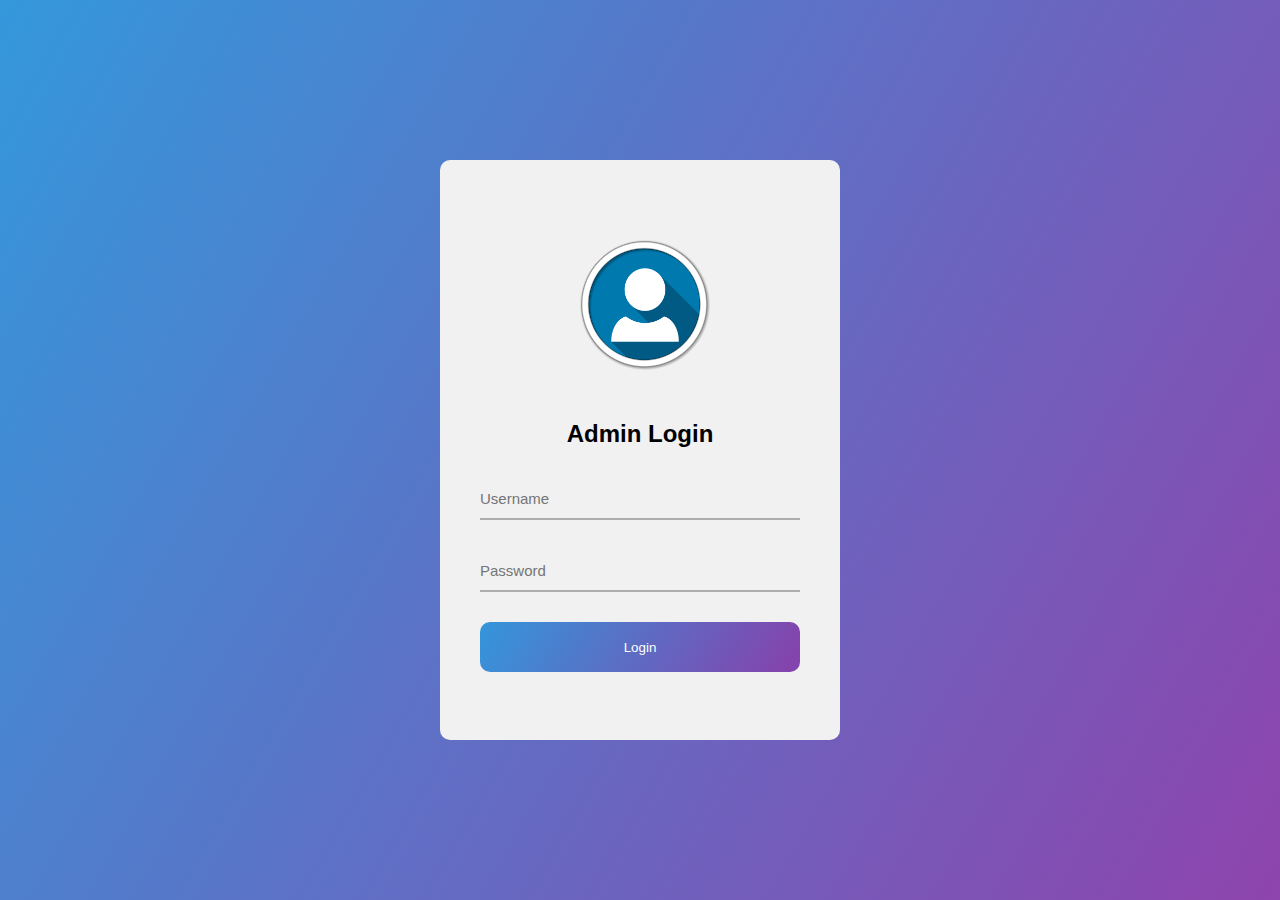
<file: KisiselWebSitesi/web-AdminLogin/index.html>
<!DOCTYPE html>
<html lang="en">
<head>
    <meta charset="UTF-8">
    <meta name="viewport" content="width=device-width, initial-scale=1.0">
    <title>Admin Panel Login </title>
    <link rel="stylesheet" href="css/style.css">
</head>
<body>
    <div class="container">
        <div class="contact-form">
            <img src="img/admin.png" class="admin-img">
            <h2>Admin Login</h2>
            <form>
                <div class="txtb">
                    <input type="text" placeholder="Username">
                </div>
                <div class="txtb">
                    <input type="password" placeholder="Password">
                </div>
                <input type="submit" class="logbtn" value="Login">

            </form>
        </div>

    </div>
   
</body>
</html>
</file>
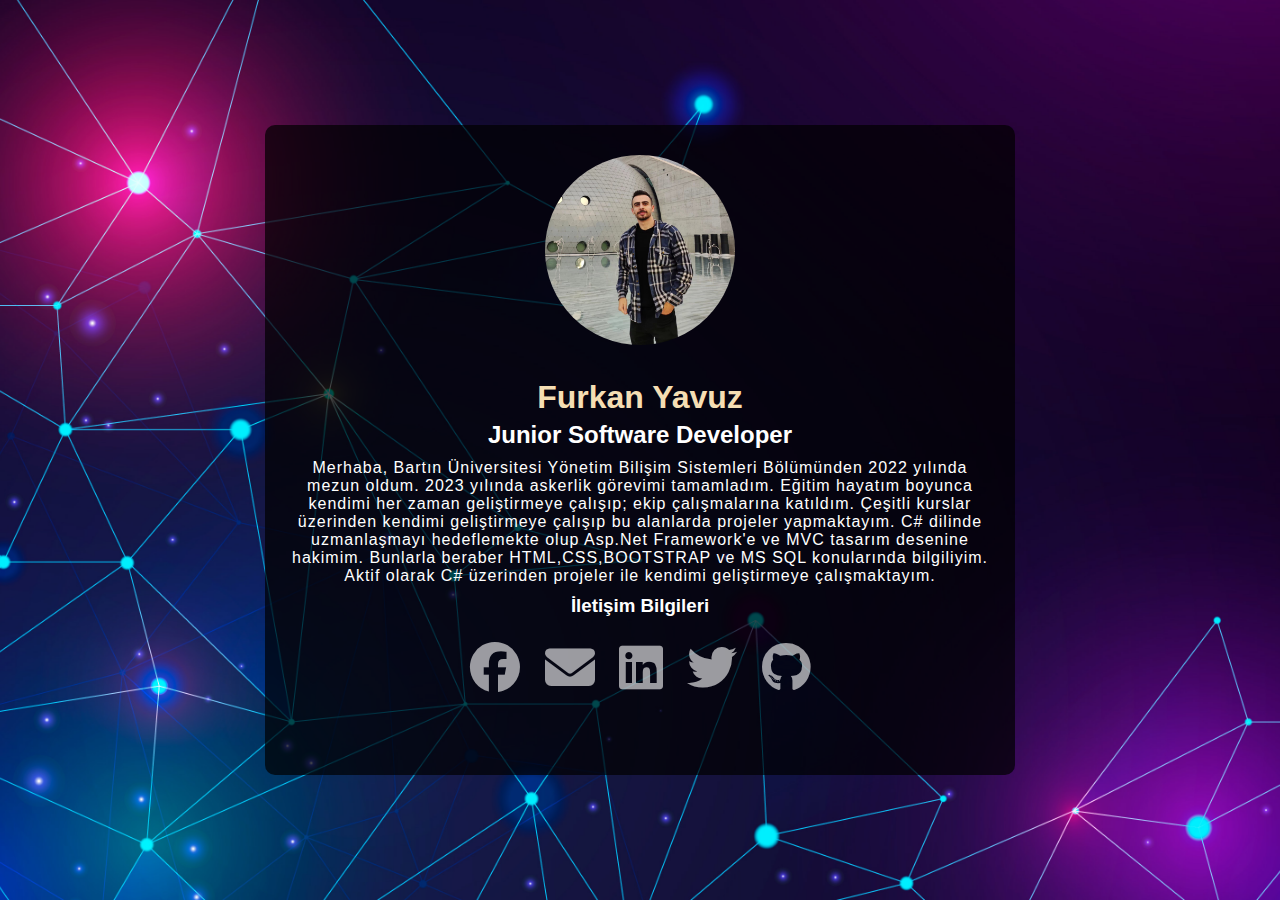
<file: KisiselWebSitesi/web-Website/index.html>
<!DOCTYPE html>
<html>
<head>
    <meta charset='utf-8'>
    <title>Kişisel Web Sitesi</title>
    <meta name='viewport' content='width=device-width, initial-scale=1'>
    <link rel="stylesheet" href='style.css'>
    <link rel="stylesheet" href="https://cdnjs.cloudflare.com/ajax/libs/font-awesome/6.5.1/css/all.min.css">
   
</head>
<body>
    <div class = "center">
        <div class="avatar">
            <img src="ProfilFoto.jpeg">
        </div>
        <div class="content"> 
            <h1>Furkan Yavuz</h1>
            <h2>Junior Software Developer</h2>
            <p>Merhaba, Bartın Üniversitesi Yönetim Bilişim Sistemleri Bölümünden 2022 yılında mezun oldum. 2023 yılında askerlik görevimi tamamladım. Eğitim hayatım boyunca kendimi her zaman geliştirmeye çalışıp; ekip çalışmalarına katıldım. Çeşitli kurslar üzerinden kendimi geliştirmeye çalışıp bu alanlarda projeler yapmaktayım. C# dilinde uzmanlaşmayı hedeflemekte olup Asp.Net Framework'e ve MVC tasarım desenine hakimim. Bunlarla beraber  HTML,CSS,BOOTSTRAP ve MS SQL konularında bilgiliyim. Aktif olarak C# üzerinden projeler ile kendimi geliştirmeye çalışmaktayım. </p>
                
            <h3>İletişim Bilgileri</h3>
            
        </div>
        <div class="social">
            <a href #> <i class="fa-brands fa-facebook"></i></a>
            <a href #> <i class="fa-solid fa-envelope"></i></a>
            <a href #> <i class="fa-brands fa-linkedin"></i></a>
            <a href #> <i class="fa-brands fa-twitter"></i></a>
            <a href #> <i class="fa-brands fa-github"></i></a>
        </div>
      
 </div>
    
</body>
</html>
</file>
<file: KisiselWebSitesi/web-AdminLogin/css/style.css>
* {
    margin: 0;
    padding: 0;
    text-decoration: none;
    font-family: sans-serif;
    box-sizing: border-box;
}

body {
    background-image: linear-gradient(120deg, #3498db, #8e44ad);
    min-height: 100vh;

}

.container {
    width: 400px;
    background: #f1f1f1;
    height: 580px;
    padding: 80px 40px;
    border-radius: 10px;
    position: absolute;
    left: 50%;
    top: 50%;
    transform: translate(-50%, -50%);

}

.txtb {
    border-bottom: 2px solid #adadad;
    position: relative;
    margin: 30px 0;
}
.txtb input{
    font-size: 15px;
    color: #333;
    border: none;
    width: 100%;
    outline: none;
    background: none;
    height: 40px;

}

img.admin-img{
    margin-left: 100px;
    margin-bottom: 50px;
    display: block;
    background: #f1f1f1;
    width: 130px;
    height: 130px;
}

.logbtn{
    display: block;
    width: 100%;
    height: 50px;
    border: none;
    background-image: linear-gradient(120deg, #3496db, #8444ad, #3495db);
    background-size: 200%;
    color: #fff;
    outline:none;
    cursor: pointer;
    border-radius: 10px;
    transition: .5s;

}

.logbtn:hover {
    background-position: right;

}

h2 {
    text-align: center;
}
</file>
<file: KisiselWebSitesi/web-Website/style.css>
*{
    margin: 0;
    padding: 0;
}

body {
    color: white;
    font-family: sans-serif;
    background-image: url(Background.jpg);
    background-size: cover;
    background-repeat: no-repeat;
    background-position: bottom;
    min-height: 100vh;
    display: flex;
    justify-content: center;
    align-items: center;
}


.center .avatar img{
    border-radius: 50%;
    width: 190px;
    height: 190px;
    margin-top: 4%;

}

.center {
    width: 750px;
    background-color: rgba(0,0,0,0.7);
    height: 650px;
    text-align: center;
    border-radius: 10px;
    
}


.content {
    padding: 25px;
}

h1 {
    color: wheat;
    padding: 5px;

}

content.h2, p {
    font-weight: lighter;
    letter-spacing: 1px;
    width: 100%;
    margin: 10px auto;
}

.content h3 {
    margin-top: 10px;
}

div.social i {
    padding: 0 10px;
    font-size: 50px;
    color: rgba(255,255,255,0.6);
    transition: 0.4s;
}
div.social i:hover {
    color: rgba(255,255,255,1)
}

@media screen and (max-width:700px) {
    .center {
        width: 300px;
        height: 500px;
    }
    h1{
        font-size: 22px;
    }
    h2{
        font-size: 16px;
    }
    p{
        width: 90%;
        font-size: 12px;
    }
    h3{
        font-size: 14px;
    }
    .social a i{
        font-size: 35px;
    }
}
</file>
